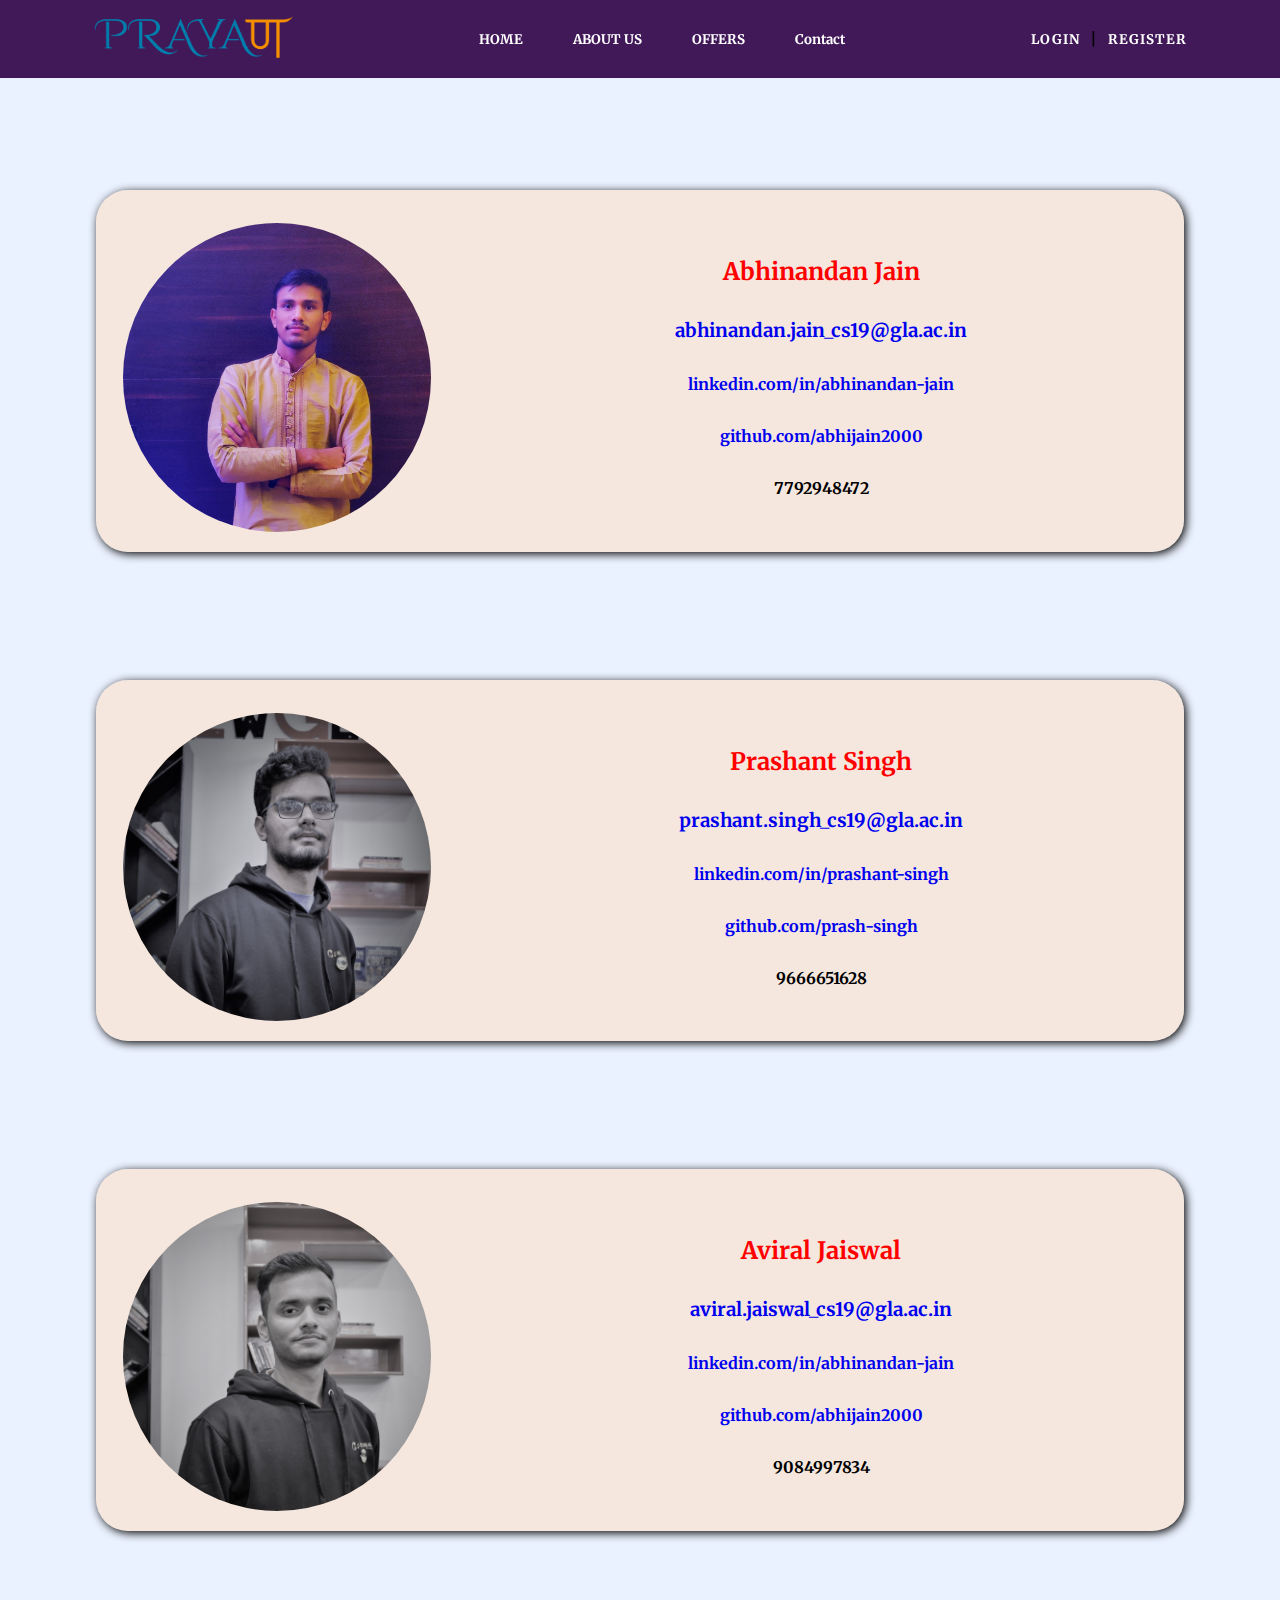
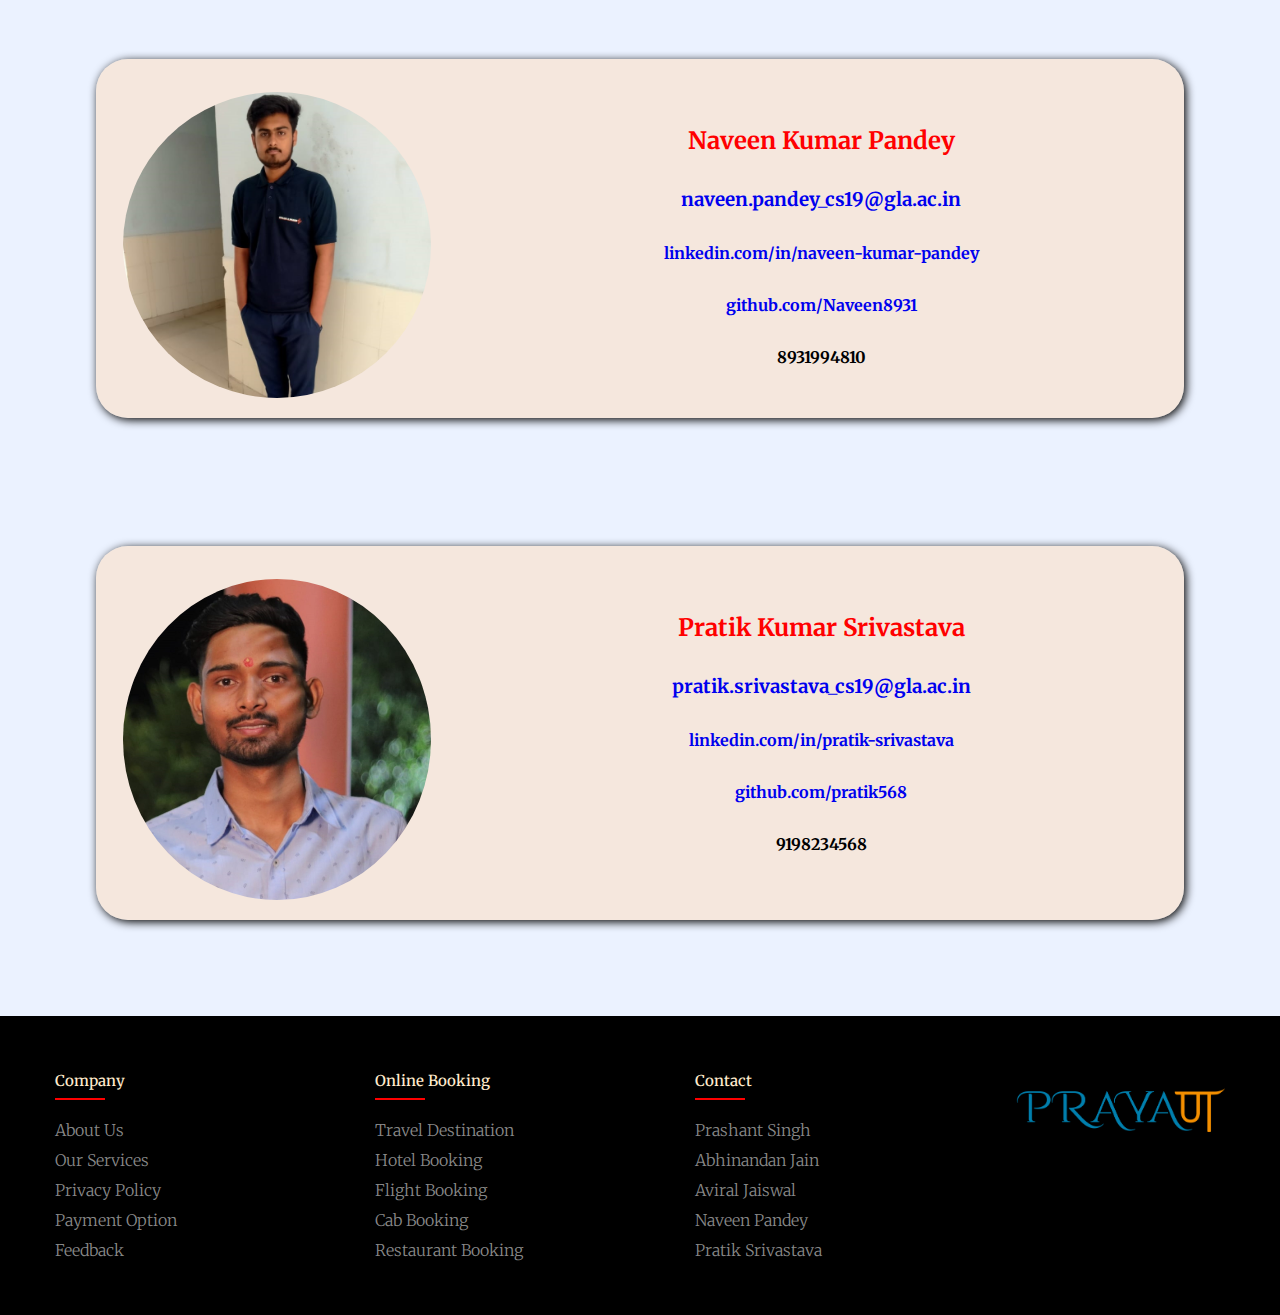
<file: about.html>
<!DOCTYPE html>
<html lang="en">

<head>
    <meta chars-t="UTF-8">
    <meta http-equiv="X-UA-Compatible" content="IE=edge">
    <meta name="viewport" content="width=device-width, initial-scale=1.0">
    <title>Prayan</title>
    <link rel="stylesheet" href="about.css">
    <!-- Google fonts -->
    <link rel="preconnect" href="https://fonts.googleapis.com">
    <link rel="preconnect" href="https://fonts.gstatic.com" crossorigin>
    <link href="https://fonts.googleapis.com/css2?family=Merriweather:ital,wght@0,300;0,400;0,700;0,900;1,300;1,400;1,700;1,900&display=swap" rel="stylesheet">
    <link href="https://fonts.googleapis.com/css2?family=Open+Sans:wght@300;400;500;600;700;800&display=swap" rel="stylesheet">
</head>

<header>
    <nav class="navbar">
        <div class="navbar__top">
            <div class="navbar__brand">
                <a href="./index.php" rel="noopener noreferrer">
                    <img src="./assets/logo.png" alt="logo" class="brand__logo">
                </a>
            </div>
            <div class="navbar__nav__items">
                <div class="nav__items">
                    <h5 id="items__home"> <a href="./index.php">HOME</a></h5>
                    <h5 id="items__about"> <a href="./about.html">ABOUT US</a></h5>
                    <h5 id="items__offers"> <a href="./header/offer.html">OFFERS</a></h5>
                    <h5 id="items__contact"><a href="./header/contact.html">Contact</a></h5>
                </div>
            </div>
            <div class="navbar__account">
                <div class="navbar__register">
                    <h5 id="nav__login"> <a href="./login.html"> LOGIN</a></h5>
                    <h4>|</h4>
                    <h5 id="nav__register"> <a href="./signup.php">REGISTER</a></h5>
                </div>
            </div>
        </div>
    </nav>
</header>

<body>

    <section class="about_us__list__container ">
        <div class="about__us__card__list ">
            <div class="about__us__card ">
                <img src="./assets/abhi.png " alt="resortimage " class="about__us__image" />
            </div>
            <div class="about__us__data">
                <h2 style="color: red; text-align: center; margin-top: 2rem; "> Abhinandan Jain</h2>
                <h3 style=" margin-top: 2rem;  "><a href="mailto:abhinandan.jain_cs19@gla.ac.in " target="_blank ">abhinandan.jain_cs19@gla.ac.in</a></h3>
                <h4 style="margin-top: 2rem;"><a href="https://www.linkedin.com/in/abhinandan-jain-26b2a5198" target="_blank">linkedin.com/in/abhinandan-jain</a></h4>
                <h4 style="margin-top: 2rem;"><a href="https://github.com/abhijain2000" target="_blank">github.com/abhijain2000</a></h4>
                <h4 style="margin-top: 2rem;">7792948472</h4>

            </div>
        </div>
    </section>

    <section class="about_us__list__container ">
        <div class="about__us__card__list ">
            <div class="about__us__card ">
                <img src="./assets/prashant.png " alt="resortimage " class="about__us__image" />
            </div>
            <div class="about__us__data">
                <h2 style="color: red; text-align: center; margin-top: 2rem; "> Prashant Singh</h2>
                <h3 style=" margin-top: 2rem;  "><a href="mailto:prashant.singh_cs19@gla.ac.in " target="_blank ">prashant.singh_cs19@gla.ac.in</a></h3>
                <h4 style="margin-top: 2rem;"><a href="https://www.linkedin.com/in/prashant-singh-2002/" target="_blank">linkedin.com/in/prashant-singh</a></h4>
                <h4 style="margin-top: 2rem;"><a href="https://github.com/prash-singh" target="_blank">github.com/prash-singh</a></h4>
                <h4 style="margin-top: 2rem;">9666651628</h4>

            </div>
        </div>
    </section>

    <section class="about_us__list__container ">
        <div class="about__us__card__list ">
            <div class="about__us__card ">
                <img src="./assets/aviral.png " alt="resortimage " class="about__us__image" />
            </div>
            <div class="about__us__data">
                <h2 style="color: red; text-align: center; margin-top: 2rem; "> Aviral Jaiswal</h2>
                <h3 style=" margin-top: 2rem;  "><a href="mailto:aviral.jaiswal_cs19@gla.ac.in " target="_blank">aviral.jaiswal_cs19@gla.ac.in</a></h3>
                <h4 style="margin-top: 2rem;"><a href="https://www.linkedin.com/in/abhinandan-jain-26b2a5198" target="_blank">linkedin.com/in/abhinandan-jain</a></h4>
                <h4 style="margin-top: 2rem;"><a href="https://github.com/abhijain2000" target="_blank">github.com/abhijain2000</a></h4>
                <h4 style="margin-top: 2rem;">9084997834</h4>

            </div>
        </div>
    </section>

    <section class="about_us__list__container ">
        <div class="about__us__card__list ">
            <div class="about__us__card ">
                <img src="./assets/nav.png " alt="resortimage " class="about__us__image" />
            </div>
            <div class="about__us__data">
                <h2 style="color: red; text-align: center; margin-top: 2rem; "> Naveen Kumar Pandey</h2>
                <h3 style=" margin-top: 2rem;  "><a href="mailto:naveen.pandey_cs19@gla.ac.in " target="_blank ">naveen.pandey_cs19@gla.ac.in</a></h3>
                <h4 style="margin-top: 2rem;"><a href="https://www.linkedin.com/in/naveen-kumar-pandey-50b439225" target="_blank">linkedin.com/in/naveen-kumar-pandey</a></h4>
                <h4 style="margin-top: 2rem;"><a href="https://github.com/Naveen8931" target="_blank">github.com/Naveen8931</a></h4>
                <h4 style="margin-top: 2rem;">8931994810</h4>

            </div>
        </div>
    </section>

    <section class="about_us__list__container ">
        <div class="about__us__card__list ">
            <div class="about__us__card ">
                <img src="./assets/pratik.png " alt="resortimage " class="about__us__image" />
            </div>
            <div class="about__us__data">
                <h2 style="color: red; text-align: center; margin-top: 2rem; "> Pratik Kumar Srivastava</h2>
                <h3 style=" margin-top: 2rem;  "><a href="mailto:pratik.srivastava_cs19@gla.ac.in " target="_blank ">pratik.srivastava_cs19@gla.ac.in</a></h3>
                <h4 style="margin-top: 2rem;"><a href="https://www.linkedin.com/in/pratik-srivastava-359125218" target="_blank">linkedin.com/in/pratik-srivastava</a></h4>
                <h4 style="margin-top: 2rem;"><a href="https://github.com/pratik568" target="_blank">github.com/pratik568</a></h4>
                <h4 style="margin-top: 2rem;">9198234568</h4>

            </div>
        </div>
    </section>


</body>

<footer class="footer ">
    <div class="container ">
        <div class="row ">
            <div class="footer-col ">
                <h4>company</h4>
                <ul>
                    <li>
                        <a href="./about.html">about us</a>
                    </li>
                    <li>
                        <a href="# ">our services</a>
                    </li>
                    <li>
                        <a href="# ">privacy policy</a>
                    </li>
                    <li>
                        <a href="# ">Payment option</a>
                    </li>
                    <li>
                        <a href="./feedback.php">Feedback</a>
                    </li>
                </ul>
            </div>

            <div class="footer-col ">
                <h4>Online Booking</h4>
                <ul>
                    <li>
                        <a href="# ">Travel Destination</a>
                    </li>
                    <li>
                        <a href="# ">Hotel booking</a>
                    </li>
                    <li>
                        <a href="# ">Flight booking</a>
                    </li>
                    <li>
                        <a href="# ">Cab booking</a>
                    </li>
                    <li>
                        <a href="# ">Restaurant Booking</a>
                    </li>
                </ul>
            </div>
            <div class="footer-col ">
                <h4> Contact</h4>
                <ul>
                    <li>
                        <a href="mailto:prashant.singh_cs19@gla.ac.in " target="_blank "> Prashant Singh</a>
                    </li>
                    <li>
                        <a href="mailto:abhinandan.jain_cs19@gla.ac.in " target="_blank "> Abhinandan Jain</a>
                    </li>
                    <li>
                        <a href="mailto:aviral.jaiswal_cs19@gla.ac.in " target="_blank "> Aviral Jaiswal</a>
                    </li>
                    <li>
                        <a href="mailto:naveen.pandey_cs19@gla.ac.in " target="_blank "> Naveen Pandey</a>
                    </li>
                    <li>
                        <a href="mailto:pratik.srivastava_cs19@gla.ac.in " target="_blank "> Pratik Srivastava</a>
                    </li>
                </ul>
            </div>
            <div class="footer-col " id="footer_logo ">
                <img src="./assets/logo.png " alt="logo " class="brand__logo ">
            </div>
        </div>
    </div>

</footer>

</html>
</file>
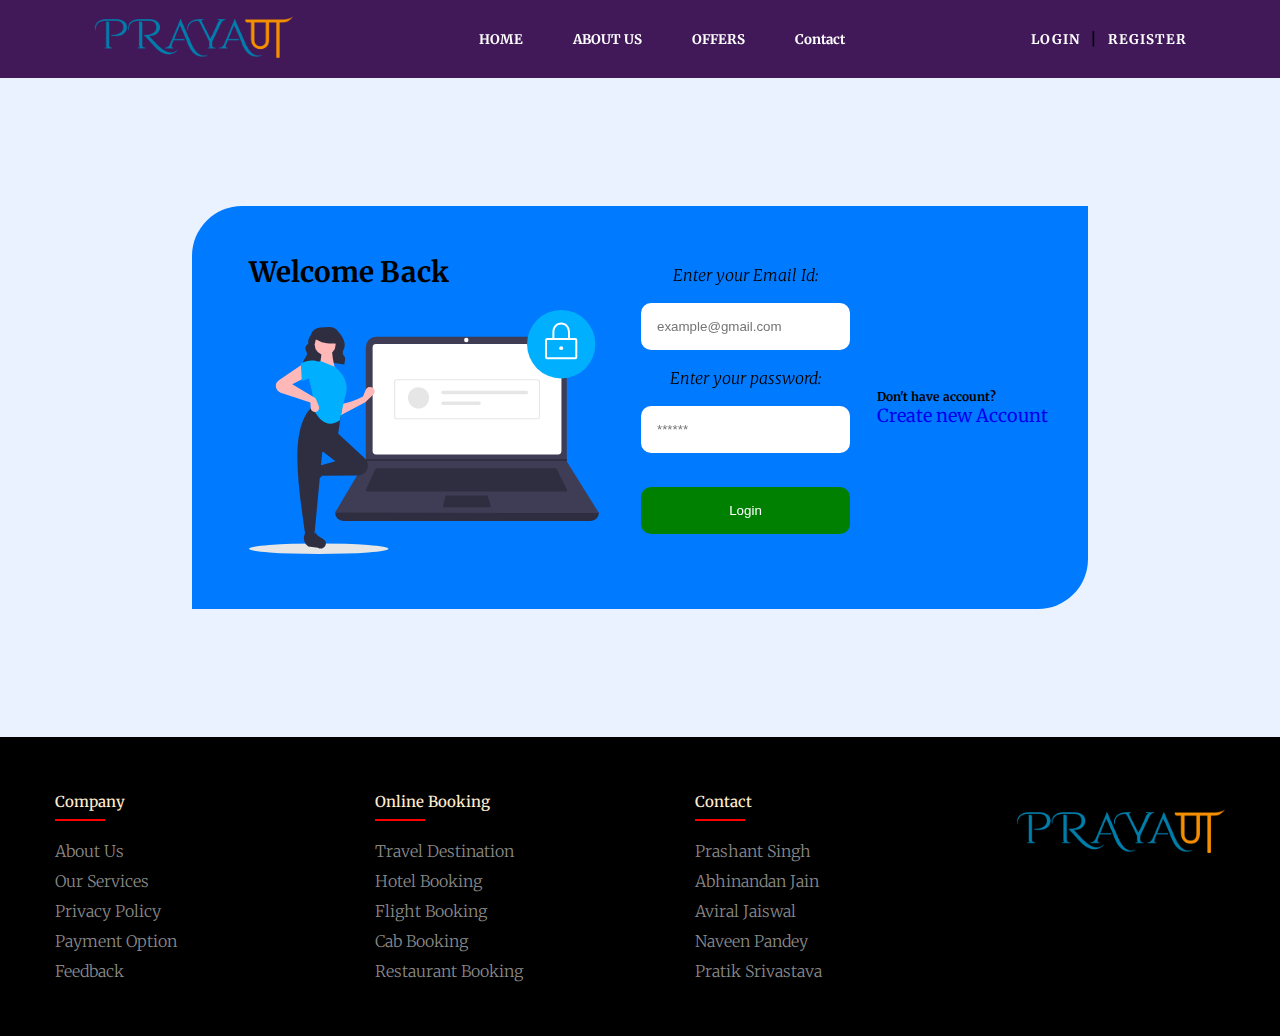
<file: login.html>
<!DOCTYPE html>
<html lang="en">

<head>
    <meta charset="UTF-8">
    <meta http-equiv="X-UA-Compatible" content="IE=edge">
    <meta name="viewport" content="width=device-width, initial-scale=1.0">
    <title>Prayan</title>
    <link rel="stylesheet" href="./login.css">
    <link rel="preconnect" href="https://fonts.googleapis.com">
    <link rel="preconnect" href="https://fonts.gstatic.com" crossorigin>
    <link href="https://fonts.googleapis.com/css2?family=Merriweather:ital,wght@0,300;0,400;0,700;0,900;1,300;1,400;1,700;1,900&display=swap" rel="stylesheet">
    <link href="https://fonts.googleapis.com/css2?family=Open+Sans:wght@300;400;500;600;700;800&display=swap" rel="stylesheet">
</head>

<header>
    <nav class="navbar">
        <div class="navbar__top">
            <div class="navbar__brand">
                <a href="./index.php" rel="noopener noreferrer">
                    <img src="./assets/logo.png" alt="logo" class="brand__logo">
                </a>
            </div>
            <div class="navbar__nav__items">
                <div class="nav__items">
                    <h5 id="items__home"> <a href="./index.php">HOME</a></h5>
                    <h5 id="items__about"> <a href="./about.html">ABOUT US</a></h5>
                    <h5 id="items__offers"> <a href="./header/offer.html">OFFERS</a></h5>
                    <h5 id="items__contact"><a href="./header/contact.html">Contact</a></h5>
                </div>
            </div>
            <div class="navbar__account">
                <div class="navbar__register">
                    <h5 id="nav__login"> <a href="./login.html"> LOGIN</a></h5>
                    <h4>|</h4>
                    <h5 id="nav__register"> <a href="./signup.php">REGISTER</a></h5>
                </div>
            </div>
        </div>
    </nav>
</header>

<body>
    <div class="login">
        <section class="login_body">
            <div class="login_header">
                <h3>Welcome Back</h3>
                <img src="./assets/login.svg" alt="login_logo">
            </div>
            <div class="login_container">
                <form action="./login.php" method="POST">
                    <table>
                        <tr>
                            <th><label for="name">Enter your Email Id:</label></th>
                        </tr>
                        <tr>
                            <td><input type="email" placeholder="example@gmail.com" id="name" name="email" required></td>
                        </tr>
                        <tr>
                            <th><label for="password">Enter your password:</label></th>
                        </tr>
                        <tr>
                            <td><input type="password" placeholder="******" id="password" name="password" required></td>
                        </tr>
                        <tr>
                            <td class="btn_login"><input type="submit" value="Login"></td>
                        </tr>
                    </table>
                </form>
            </div>
            <div class="newAccount">
                <h6>Don't have account?</h6>
                <a href="./signup.php">Create new Account</a>
            </div>
        </section>
    </div>

</body>
<footer class="footer ">
    <div class="container ">
        <div class="row ">
            <div class="footer-col ">
                <h4>company</h4>
                <ul>
                    <li>
                        <a h ">about us</a>
                    </li>
                    <li>
                        <a href="# ">our services</a>
                    </li>
                    <li>
                        <a href="# ">privacy policy</a>
                    </li>
                    <li>
                        <a href="# ">Payment option</a>
                    </li>
                    <li>
                        <a href="# ">Feedback</a>
                    </li>
                </ul>
            </div>

            <div class="footer-col ">
                <h4>Online Booking</h4>
                <ul>
                    <li>
                        <a href="# ">Travel Destination</a>
                    </li>
                    <li>
                        <a href="# ">Hotel booking</a>
                    </li>
                    <li>
                        <a href="# ">Flight booking</a>
                    </li>
                    <li>
                        <a href="# ">Cab booking</a>
                    </li>
                    <li>
                        <a href="# ">Restaurant Booking</a>
                    </li>
                </ul>
            </div>
            <div class="footer-col ">
                <h4> Contact</h4>
                <ul>
                    <li>
                        <a href="mailto:prashant.singh_cs19@gla.ac.in " target="_blank "> Prashant Singh</a>
                    </li>
                    <li>
                        <a href="mailto:abhinandan.jain_cs19@gla.ac.in " target="_blank "> Abhinandan Jain</a>
                    </li>
                    <li>
                        <a href="mailto:aviral.jaiswal_cs19@gla.ac.in " target="_blank "> Aviral Jaiswal</a>
                    </li>
                    <li>
                        <a href="mailto:naveen.pandey_cs19@gla.ac.in " target="_blank "> Naveen Pandey</a>
                    </li>
                    <li>
                        <a href="mailto:pratik.srivastava_cs19@gla.ac.in " target="_blank "> Pratik Srivastava</a>
                    </li>
                </ul>
            </div>
            <div class="footer-col " id="footer_logo ">
                <img src="./assets/logo.png " alt="logo " class="brand__logo ">
            </div>
        </div>
    </div>

</footer>

</html>
</file>
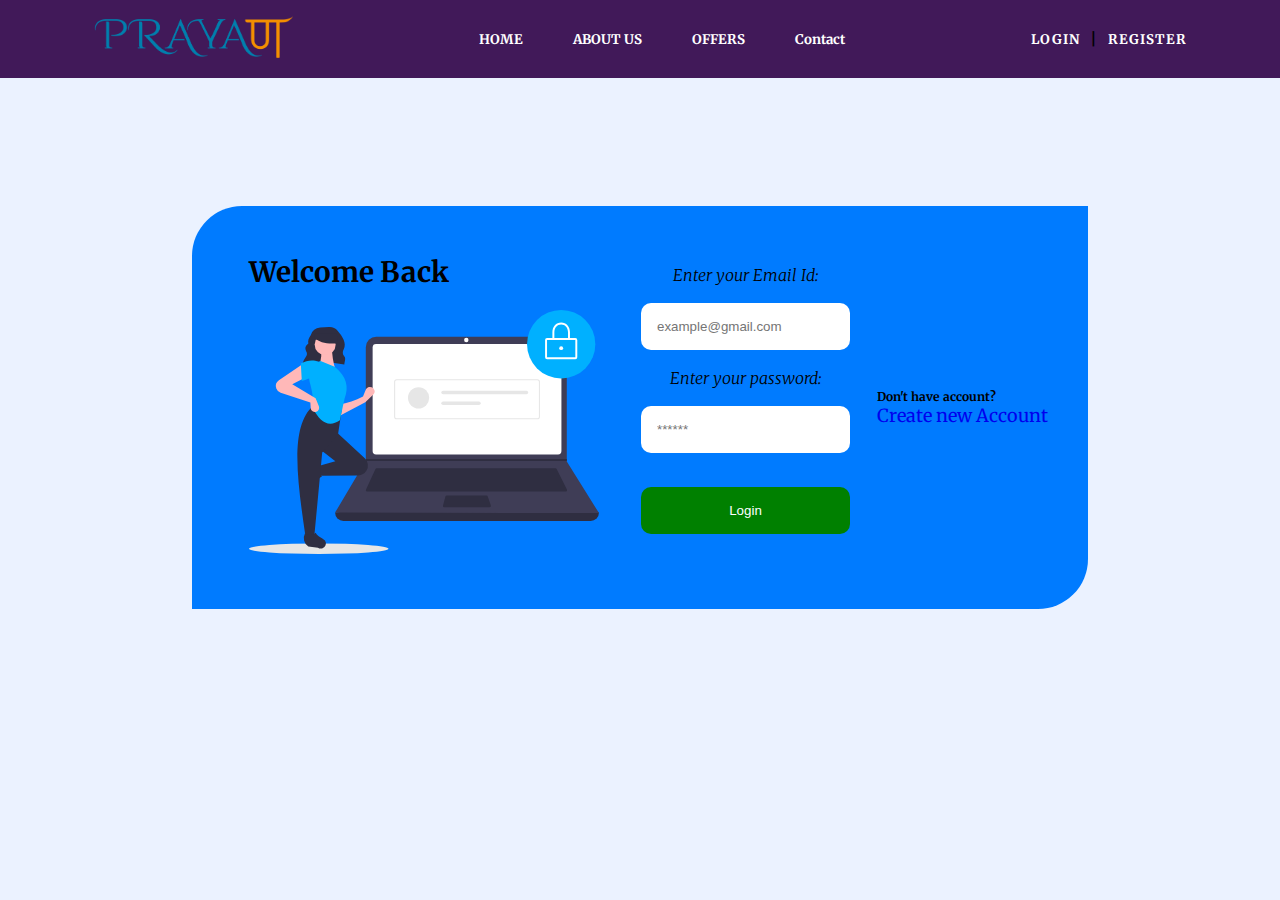
<file: userAccount/login.html>
<!DOCTYPE html>
<html lang="en">
<head>
    <meta charset="UTF-8">
    <meta http-equiv="X-UA-Compatible" content="IE=edge">
    <meta name="viewport" content="width=device-width, initial-scale=1.0">
    <title>Prayan</title>
    <link rel="stylesheet" href="./login.css">
    <link rel="preconnect" href="https://fonts.googleapis.com">
    <link rel="preconnect" href="https://fonts.gstatic.com" crossorigin>
    <link href="https://fonts.googleapis.com/css2?family=Merriweather:ital,wght@0,300;0,400;0,700;0,900;1,300;1,400;1,700;1,900&display=swap" rel="stylesheet">
    <link href="https://fonts.googleapis.com/css2?family=Open+Sans:wght@300;400;500;600;700;800&display=swap" rel="stylesheet">  
</head>

<header>
    <nav class="navbar">
        <div class="navbar__top">
            <div class="navbar__brand">
                <a href="../index.html" rel="noopener noreferrer">
                    <img src="../assets/logo.png" alt="logo" class="brand__logo">
                </a>
            </div>
            <div class="navbar__nav__items">
                <div class="nav__items">
                    <h5 id="items__home"> <a href="../index.html">HOME</a></h5>
                    <h5 id="items__about"> <a href="../header/about.html">ABOUT US</a></h5>
                    <h5 id="items__offers"> <a href="../header/offer.html">OFFERS</a></h5>
                    <h5 id="items__contact"><a href="../header/contact.html">Contact</a></h5>
                </div>
            </div>
            <div class="navbar__account">
                <div class="navbar__register">
                    <h5 id="nav__login"> <a href="./login.html"> LOGIN</a></h5>
                    <h4>|</h4>
                    <h5 id="nav__register"> <a href="./signup.html">REGISTER</a></h5>
                </div>
            </div>
        </div>
    </nav>
</header>

<body>
    <div class="login">
        <section class="login_body">
            <div class="login_header">
                <h3>Welcome Back</h3>
                <img src="../assets/login.svg" alt="login_logo">
            </div>
            <div class="login_container">
                <form action="./Database/login.php" method="POST">
                    <table>
                        <tr>
                            <th><label for="name">Enter your Email Id:</label></th>
                        </tr>
                        <tr>
                            <td><input type="email" placeholder="example@gmail.com" id="name" name="email" required></td>
                        </tr>
                        <tr>
                            <th><label for="password">Enter your password:</label></th>
                        </tr>
                        <tr>
                            <td><input type="password" placeholder="******" id="password" name="password" required></td>
                        </tr>
                        <tr>
                            <td class="btn_login"><input type="submit" value="Login"></td>
                        </tr>
                    </table>
                </form>
            </div>
            <div class="newAccount">
                <h6>Don't have account?</h6>
                <a href="./signup.html">Create new Account</a>
            </div>
        </section>
    </div>
</body>

</html>
</file>
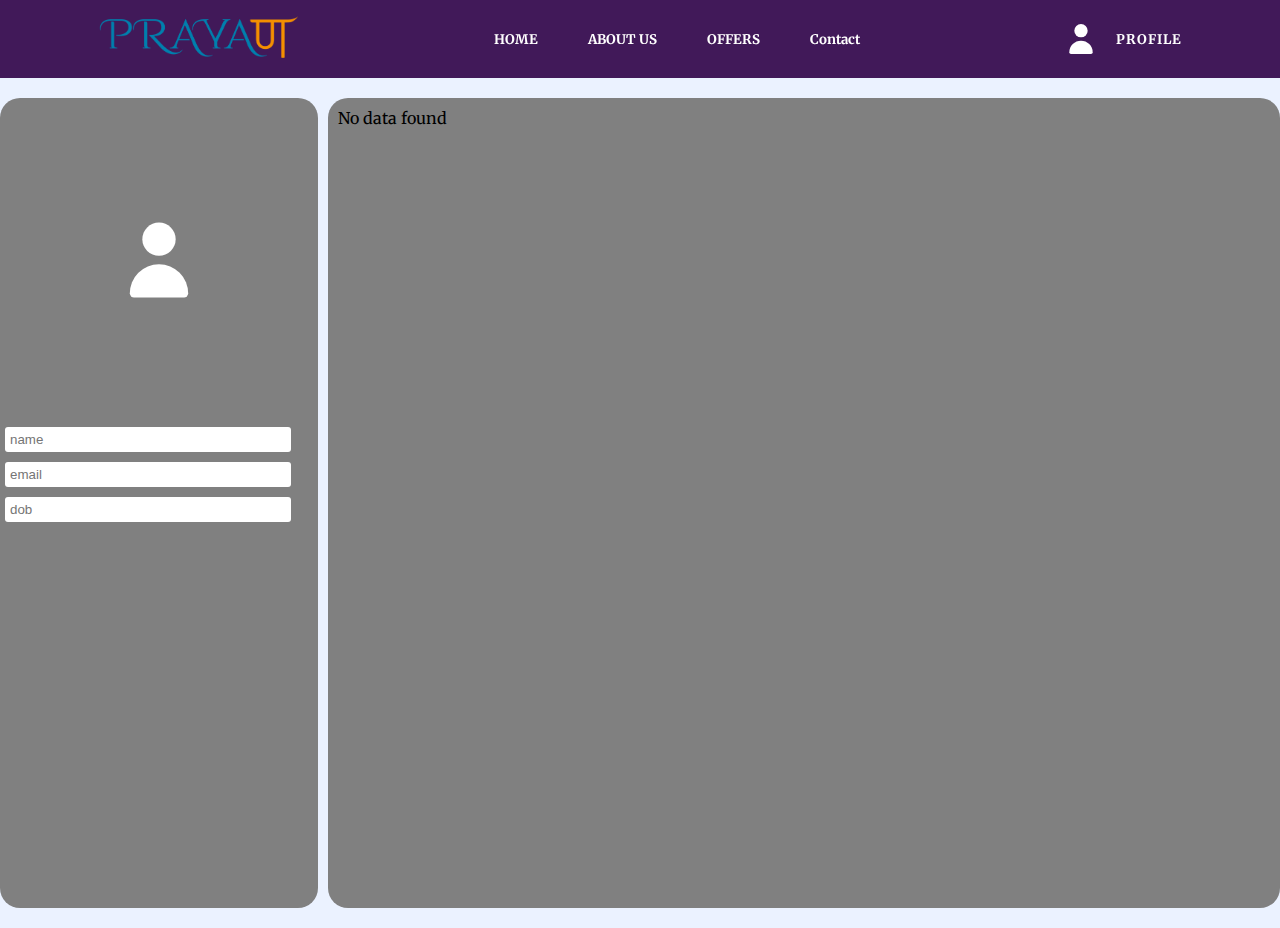
<file: userAccount/profile.html>
<!DOCTYPE html>
<html lang="en">
<head>
    <meta charset="UTF-8">
    <meta http-equiv="X-UA-Compatible" content="IE=edge">
    <meta name="viewport" content="width=device-width, initial-scale=1.0">
    <title>Prayan</title>
    <link rel="stylesheet" href="./profile.css">
    <link rel="preconnect" href="https://fonts.googleapis.com">
    <link rel="preconnect" href="https://fonts.gstatic.com" crossorigin>
    <link href="https://fonts.googleapis.com/css2?family=Merriweather:ital,wght@0,300;0,400;0,700;0,900;1,300;1,400;1,700;1,900&display=swap" rel="stylesheet">
    <link href="https://fonts.googleapis.com/css2?family=Open+Sans:wght@300;400;500;600;700;800&display=swap" rel="stylesheet">  
</head>

<header>
    <nav class="navbar">
        <div class="navbar__top">
            <div class="navbar__brand">
                <a href="/index.html" rel="noopener noreferrer">
                    <img src="/assets/logo.png" alt="logo" class="brand__logo">
                </a>
            </div>
            <div class="navbar__nav__items">
                <div class="nav__items">
                    <h5 id="items__home"> <a href="index.html">HOME</a></h5>
                    <h5 id="items__about"> <a href="/header/about.html">ABOUT US</a></h5>
                    <h5 id="items__offers"> <a href="/header/offer.html">OFFERS</a></h5>
                    <h5 id="items__contact"><a href="/header/contact.html">Contact</a></h5>
                </div>
            </div>
            <div class="navbar__account">
                <div class="navbar__register">
                    <img src="/assets/userProfile.svg" alt="userProfile">
                    <h5 id="nav__profile"> <a href="/userAccount/profile.html"> PROFILE</a></h5>
                </div>
            </div>
        </div>
    </nav>
</header>

<body>
    <div class="profile__main">
        <div class="profile__left">
            <img src="/assets/userProfile.svg" alt="profile">
            <div class="user__details">
                <input type="text" id="name" readonly placeholder="name">
                <input type="text" id="email" readonly placeholder="email">
                <input type="text" id="dob" readonly placeholder="dob">
            </div>
        </div>
        <div class="profile__right">
            <p>
                No data found
            </p>  
        </div>
    </div>
</body>

</html>
</file>
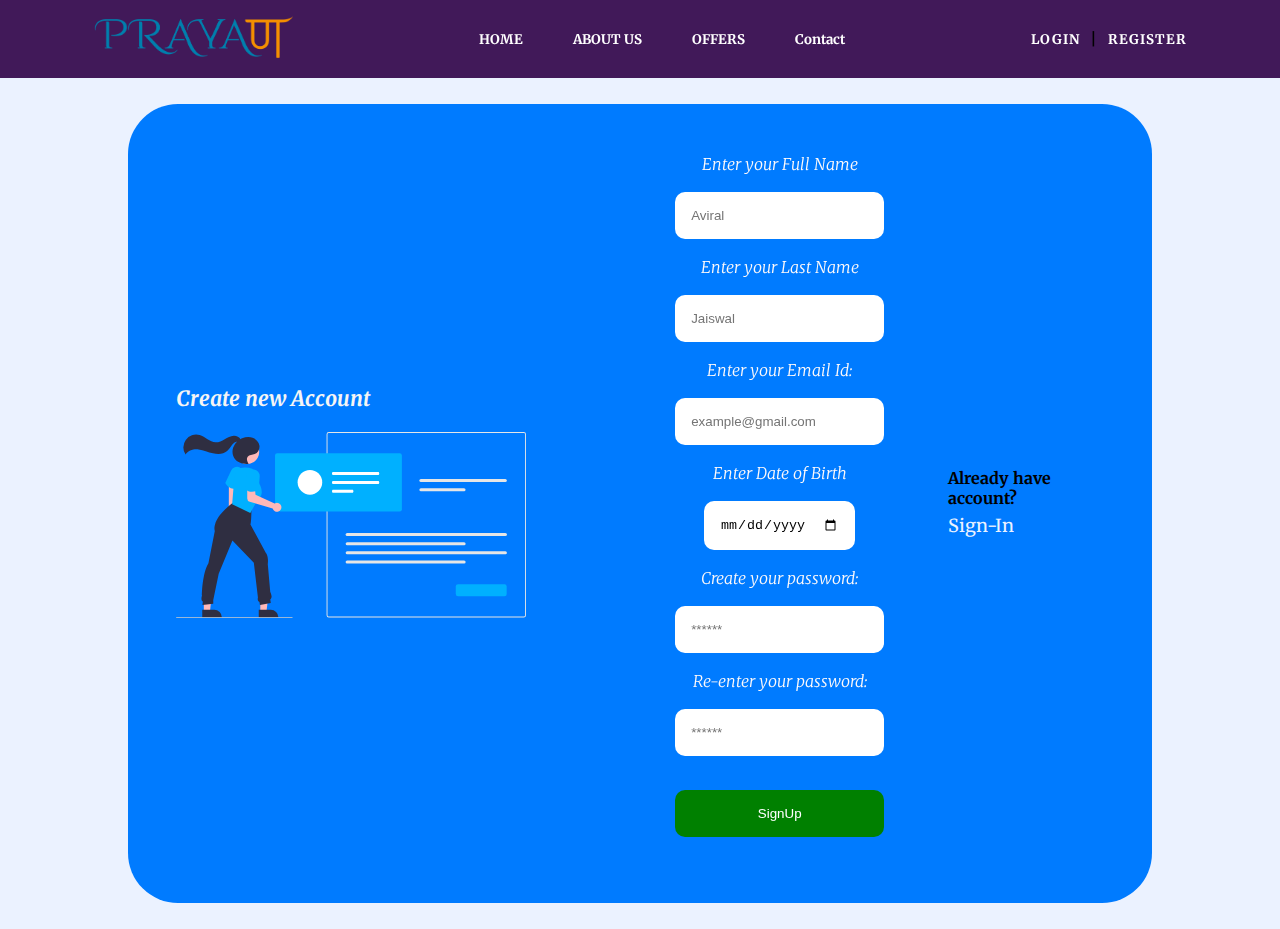
<file: userAccount/signup.html>
<!DOCTYPE html>
<html lang="en">
<head>
    <meta charset="UTF-8">
    <meta http-equiv="X-UA-Compatible" content="IE=edge">
    <meta name="viewport" content="width=device-width, initial-scale=1.0">
    <title>Prayan</title>
    <link rel="stylesheet" href="./signup.css">
    <link rel="preconnect" href="https://fonts.googleapis.com">
    <link rel="preconnect" href="https://fonts.gstatic.com" crossorigin>
    <link href="https://fonts.googleapis.com/css2?family=Merriweather:ital,wght@0,300;0,400;0,700;0,900;1,300;1,400;1,700;1,900&display=swap" rel="stylesheet">
    <link href="https://fonts.googleapis.com/css2?family=Open+Sans:wght@300;400;500;600;700;800&display=swap" rel="stylesheet">  
</head>

<header>
    <nav class="navbar">
        <div class="navbar__top">
            <div class="navbar__brand">
                <a href="../index.html" rel="noopener noreferrer">
                    <img src="../assets/logo.png" alt="logo" class="brand__logo">
                </a>
            </div>
            <div class="navbar__nav__items">
                <div class="nav__items">
                    <h5 id="items__home"> <a href="../index.html">HOME</a></h5>
                    <h5 id="items__about"> <a href="../header/about.html">ABOUT US</a></h5>
                    <h5 id="items__offers"> <a href="../header/offer.html">OFFERS</a></h5>
                    <h5 id="items__contact"><a href="../header/contact.html">Contact</a></h5>
                </div>
            </div>
            <div class="navbar__account">
                <div class="navbar__register">
                    <h5 id="nav__login"> <a href="./login.html"> LOGIN</a></h5>
                    <h4>|</h4>
                    <h5 id="nav__register"> <a href="./signup.html">REGISTER</a></h5>
                </div>
            </div>
        </div>
    </nav>
</header>

<body>
    <div class="login">
        <section class="login_body">
            <div class="login_header">
                <h3>Create new Account</h3>
                <img src="../assets/signup.svg" alt="signup_logo">
            </div>
            <div class="login_container">
                <form name="uform" action="./Database/signup.php" onsubmit = "return validation()" method="POST">
                    <table>

                        <tbody>
                            <!-- First name -->
                            <tr>
                                <td><label for="fname">Enter your Full Name</label></td>
                            </tr>
                            <tr>
                                <td><input type="text" id="fname" name="fname" placeholder="Aviral " required></td>
                            </tr>
                        </tbody>

                        <tbody>
                            <!-- Last Name -->
                            <tr>
                                <td><label for="lname">Enter your Last Name</label></td>
                            </tr>
                            <tr>
                                <td><input type="text" id="lname" name="lname" placeholder="Jaiswal" required></td>
                            </tr>
                        </tbody>
                        
                        <tbody>
                            <!--Email -->
                            <tr>
                                <td><label for="mail">Enter your Email Id:</label></td>
                            </tr>
                            <tr>
                                <td><input type="email" placeholder="example@gmail.com" id="mail" name="email" required></td>
                            </tr>
                        </tbody>

                        <tbody>
                            <!-- DOB -->  
                            <tr>
                                <td><label for="dob">Enter Date of Birth</label></td>
                            </tr>
                            <tr>
                                <td><input type="date" id="dob" name="dob" required></td>
                            </tr>
                        </tbody>

                        <tbody>
                            <!-- password -->
                            <tr>
                                <td><label for="password">Create your password:</label></td>
                            </tr>
                            <tr>
                                <td><input type="password" placeholder="******" id="password" name="pass1" required></td>
                            </tr>
                        </tbody>

                        <tbody>
                            <!-- re-password -->
                            <tr>
                                <td><label for="rpassword">Re-enter your password:</label></td>
                            </tr>
                            <tr>
                                <td><input type="password" placeholder="******" id="rpassword" name="pass2" required></td>
                            </tr>   
                        </tbody>

                        <tbody>
                            <!-- submit -->
                            <tr>
                                <td class="btn_login"><input type="submit" value="SignUp"></td>
                            </tr>
                        </tbody>
                    </table>
                </form>
            </div>
            <div class="newAccount">
                <h6>Already have account?</h6>
                <a href="./login.html">Sign-In</a>
            </div>
        </section>
    </div>
    <script>  
            function validation()  
            {  
                var pass1=document.uform.password.value;  
                var pass2=document.uform.rpassword.value;  
                if(pass1 != pass2) {  
                    alert("Password Not Matched Re-check your password");  
                    return false;  
                }                               
            }  
    </script>  

</body>

</html>
</file>
<file: about.css>
@font-face {
    font-family: 'Beyond';
    src: url('./assets/fonts/beyond_the_mountains.otf');
}

* {
    margin: 0;
    padding: 0;
    box-sizing: border-box;
    text-decoration: none;
}

body {
    font-family: "Merriweather", "serif";
    background-color: #ebf2ff;
}

.navbar {
    display: flex;
    flex-direction: column;
    row-gap: 50px;
    position: relative;
    z-index: 20;
    text-align: center;
}

.navbar__top {
    position: sticky;
    top: 0;
    display: flex;
    justify-content: space-around;
    align-items: center;
    background-color: #350a4eef;
}

.navbar__brand {
    width: 100px;
}

.navbar__nav__items {
    display: flex;
}

.navbar__register a,
.nav__items a {
    color: white;
}

.brand__logo {
    width: 100%;
    cursor: pointer;
}

.header__mid__content h2 {
    font-family: 'Beyond';
    font-size: 30px;
}

.header__mid__content h1 {
    font-family: "Open Sans";
    font-weight: 900;
    font-size: 40px;
}

.about__us__image {
    border-radius: 50%;
    width: 150px;
    margin-bottom: 1rem;
}

.about_us__list__container {
    margin: 2rem;
    padding: 1rem;
}

.about__us__card__list {
    width: 100%;
    box-shadow: 2px 2px 10px black;
}

.about__us__card {
    margin-top: 1px;
}

.about__us__data {
    margin-top: 2px;
}

@media(min-width:1024px) {
    .navbar {
        display: flex;
        flex-direction: column;
        justify-content: center;
        text-align: center;
        row-gap: 150px;
        position: relative;
        z-index: 20;
    }
    .navbar__brand {
        width: 200px;
    }
    .nav__items {
        align-items: center;
        display: flex;
        gap: 50px;
    }
    .button__explore {
        width: 300px;
        height: 80px;
        font-size: 40px;
        border: none;
        border-radius: 100px;
        background: linear-gradient(45deg, #fd7e14, #007bff);
    }
    .button__explore:hover {
        cursor: pointer;
        background: none;
    }
    #items__home a,
    #items__about a,
    #items__offers a,
    #items__contact a,
    #nav__login a,
    #nav__register a {
        padding: 5px 0;
        cursor: pointer;
    }
    #items__home:hover a {
        border-bottom: 2px solid cyan;
        color: orange;
    }
    #items__about:hover a {
        border-bottom: 2px solid cyan;
        color: orange;
    }
    #items__offers:hover a {
        border-bottom: 2px solid cyan;
        color: orange;
    }
    #items__contact:hover a {
        border-bottom: 2px solid cyan;
        color: orange;
    }
    #nav__login:hover a {
        border-bottom: 2px solid greenyellow;
        color: orangered;
    }
    #nav__register:hover a {
        border-bottom: 2px solid greenyellow;
        color: orangered;
    }
    .navbar__register {
        display: flex;
        align-items: center;
        gap: 10px;
        letter-spacing: 1px;
    }
    .header__mid {
        text-align: center;
        align-items: center;
    }
    .header__mid__content h2 {
        font-family: 'Beyond';
        font-size: 80px;
    }
    .header__mid__content h1 {
        font-family: "Open Sans";
        font-weight: 900;
        font-size: 92px;
    }
    .about__us__image {
        border-radius: 50%;
        width: 85%;
        /* height: 85%; */
        margin-bottom: 1rem;
    }
    .about__us__card__list {
        display: flex;
        flex-direction: row;
        justify-content: space-between;
        padding-top: 2rem;
        margin-top: 1rem;
        background-color: #fedcba7e;
        border-radius: 2rem;
    }
    .about_us__list__container {
        position: relative;
        margin: 5rem;
        text-align: center;
    }
    .about__us__card {
        flex: 1;
        align-items: center;
    }
    .about__us__data {
        flex: 2;
    }
    .footer {
        background-color: rgb(0, 0, 0);
    }
    ul {
        list-style: none;
    }
    .row {
        display: flex;
        flex-wrap: wrap;
    }
    .footer-col {
        width: 25%;
        padding: 55px;
    }
    .footer-col h4 {
        color: blanchedalmond;
        font-size: 15px;
        text-transform: capitalize;
        margin-bottom: 30px;
        font-weight: 500;
        position: relative;
    }
    .footer-col h4::before {
        content: '';
        position: absolute;
        left: 0;
        bottom: -10px;
        background-color: red;
        height: 2px;
        box-sizing: border-box;
        width: 50px;
    }
    .footer-col ul li:not(:last-child) {
        margin-bottom: 10px;
    }
    .footer-col ul li a {
        font-size: 16px;
        text-transform: capitalize;
        color: #ffff;
        font-weight: 300;
        color: #bbbb;
        display: block;
        transition: all 0.3s ease;
    }
    .footer-col ul li a:hover {
        color: #ffff;
        padding-left: 6px;
    }
    #footer_logo {
        align-self: center;
    }
}
</file>
<file: login.css>
@font-face {
    font-family: 'Beyond';
    src: url('/assets/fonts/beyond_the_mountains.otf');
}

* {
    margin: 0;
    padding: 0;
    box-sizing: border-box;
    text-decoration: none;
}

body {
    font-family: "Merriweather", "serif";
    background-color: #ebf2ff;
}

.navbar {
    display: flex;
    flex-direction: column;
    row-gap: 50px;
    position: relative;
    z-index: 20;
    text-align: center;
}

.navbar__top {
    position: sticky;
    top: 0;
    display: flex;
    justify-content: space-around;
    align-items: center;
    background-color: #350a4eef;
}

.navbar__brand {
    width: 100px;
}

.navbar__nav__items {
    display: flex;
}

.navbar__register a, .nav__items a{
    color: white;
}

.brand__logo {
    width: 100%;
    cursor: pointer;
}

.row {
    display: flex;
    flex-wrap: wrap;
}
.login_body{
    display: flex;
    justify-content: center;
    align-items: center;
    flex-direction: column;
    margin: 10%;
    padding: 2rem;
    border-radius: 50px 0px 50px 0px;
    background-color: #007bff;
}
.login_container{
    padding: 1rem;
    height: 50%;
    width: fit-content;
    text-align: center;
    justify-content: space-evenly;
    z-index: 50;
}

.login_container input{
    padding: 1rem;
    border: #007bff;
    border-radius: 10px;
    margin: 1rem 0rem;

}

.login_container label{
    color: whitesmoke;
    font-weight: 100;
    font-style: italic;
}

.login_header{
    margin: 1rem;
    align-items: center;
    justify-content: center;
}

.btn_login input{
    background-color: green;
    color: white;
    border: none;
    width: 100%;
}

.newAccount a {
    font-size: small;
}

.login_header img{
    width: 150px;
    margin-top: 20px;
}

@media(min-width:1024px) {
    .navbar {
        display: flex;
        flex-direction: column;
        justify-content: center;
        text-align: center;
        row-gap: 150px;
        position: relative;
        z-index: 20;
    }
    .navbar__brand {
        width: 200px;
    }
    .nav__items {
        align-items: center;
        display: flex;
        gap: 50px;
    }

    #items__home a,
    #items__about a,
    #items__offers a,
    #items__contact a,
    #nav__login a,
    #nav__register a{
        padding: 5px 0;
        cursor: pointer;
    }
    #items__home:hover a{
        border-bottom: 2px solid cyan;
        color: orange;
    }
    #items__about:hover a{
        border-bottom: 2px solid cyan;
        color: orange;
    }
    #items__offers:hover a{
        border-bottom: 2px solid cyan;
        color: orange;
    }
    #items__contact:hover a{
        border-bottom: 2px solid cyan;
        color: orange;
    }
    #nav__login:hover a{
        border-bottom: 2px solid greenyellow;
        color: orangered;
    }
    #nav__register:hover a{
        border-bottom: 2px solid greenyellow;
        color: orangered;
    }
    .navbar__register {
        display: flex;
        align-items: center;
        gap: 10px;
        letter-spacing: 1px;
    }

    .login_body{
        flex-direction: row;
        justify-content: space-evenly;
        align-items: center;
        margin:10% 15%;
    }

    .login_header{
        font-size: x-large;
    }

    .newAccount, .newAccount a{
        font-size: large;
    }

    .login_container label{
        color: black;
    }

    .login_header img{
        width: 350px;
        margin-top: 20px;
    }
    .footer {
        background-color: rgb(0, 0, 0);
    }
    ul {
        list-style: none;
    }
    .row {
        display: flex;
        flex-wrap: wrap;
    }
    .footer-col {
        width: 25%;
        padding: 55px;
    }
    .footer-col h4 {
        color: blanchedalmond;
        font-size: 15px;
        text-transform: capitalize;
        margin-bottom: 30px;
        font-weight: 500;
        position: relative;
    }
    .footer-col h4::before {
        content: '';
        position: absolute;
        left: 0;
        bottom: -10px;
        background-color: red;
        height: 2px;
        box-sizing: border-box;
        width: 50px;
    }
    .footer-col ul li:not(:last-child) {
        margin-bottom: 10px;
    }
    .footer-col ul li a {
        font-size: 16px;
        text-transform: capitalize;
        color: #ffff;
        font-weight: 300;
        color: #bbbb;
        display: block;
        transition: all 0.3s ease;
    }
    .footer-col ul li a:hover {
        color: #ffff;
        padding-left: 6px;
    }
    #footer_logo {
        align-self: center;
    }
}
</file>
<file: userAccount/login.css>
@font-face {
    font-family: 'Beyond';
    src: url('/assets/fonts/beyond_the_mountains.otf');
}

* {
    margin: 0;
    padding: 0;
    box-sizing: border-box;
    text-decoration: none;
}

body {
    font-family: "Merriweather", "serif";
    background-color: #ebf2ff;
}

.navbar {
    display: flex;
    flex-direction: column;
    row-gap: 50px;
    position: relative;
    z-index: 20;
    text-align: center;
}

.navbar__top {
    position: sticky;
    top: 0;
    display: flex;
    justify-content: space-around;
    align-items: center;
    background-color: #350a4eef;
}

.navbar__brand {
    width: 100px;
}

.navbar__nav__items {
    display: flex;
}

.navbar__register a, .nav__items a{
    color: white;
}

.brand__logo {
    width: 100%;
    cursor: pointer;
}


.login_body{
    display: flex;
    justify-content: center;
    align-items: center;
    flex-direction: column;
    margin: 10%;
    padding: 2rem;
    border-radius: 50px 0px 50px 0px;
    background-color: #007bff;
}
.login_container{
    padding: 1rem;
    height: 50%;
    width: fit-content;
    text-align: center;
    justify-content: space-evenly;
    z-index: 50;
}

.login_container input{
    padding: 1rem;
    border: #007bff;
    border-radius: 10px;
    margin: 1rem 0rem;

}

.login_container label{
    color: whitesmoke;
    font-weight: 100;
    font-style: italic;
}

.login_header{
    margin: 1rem;
    align-items: center;
    justify-content: center;
}

.btn_login input{
    background-color: green;
    color: white;
    border: none;
    width: 100%;
}

.newAccount a {
    font-size: small;
}

.login_header img{
    width: 150px;
    margin-top: 20px;
}

@media(min-width:1024px) {
    .navbar {
        display: flex;
        flex-direction: column;
        justify-content: center;
        text-align: center;
        row-gap: 150px;
        position: relative;
        z-index: 20;
    }
    .navbar__brand {
        width: 200px;
    }
    .nav__items {
        align-items: center;
        display: flex;
        gap: 50px;
    }

    #items__home a,
    #items__about a,
    #items__offers a,
    #items__contact a,
    #nav__login a,
    #nav__register a{
        padding: 5px 0;
        cursor: pointer;
    }
    #items__home:hover a{
        border-bottom: 2px solid cyan;
        color: orange;
    }
    #items__about:hover a{
        border-bottom: 2px solid cyan;
        color: orange;
    }
    #items__offers:hover a{
        border-bottom: 2px solid cyan;
        color: orange;
    }
    #items__contact:hover a{
        border-bottom: 2px solid cyan;
        color: orange;
    }
    #nav__login:hover a{
        border-bottom: 2px solid greenyellow;
        color: orangered;
    }
    #nav__register:hover a{
        border-bottom: 2px solid greenyellow;
        color: orangered;
    }
    .navbar__register {
        display: flex;
        align-items: center;
        gap: 10px;
        letter-spacing: 1px;
    }

    .login_body{
        flex-direction: row;
        justify-content: space-evenly;
        align-items: center;
        margin:10% 15%;
    }

    .login_header{
        font-size: x-large;
    }

    .newAccount, .newAccount a{
        font-size: large;
    }

    .login_container label{
        color: black;
    }

    .login_header img{
        width: 350px;
        margin-top: 20px;
    }

}
</file>
<file: userAccount/profile.css>
@font-face {
    font-family: 'Beyond';
    src: url('/assets/fonts/beyond_the_mountains.otf');
}

* {
    margin: 0;
    padding: 0;
    box-sizing: border-box;
    text-decoration: none;
}

body {
    font-family: "Merriweather", "serif";
    background-color: #ebf2ff;
}

.navbar {
    display: flex;
    flex-direction: column;
    row-gap: 50px;
    position: relative;
    z-index: 20;
    text-align: center;
}

.navbar__top {
    position: sticky;
    top: 0;
    display: flex;
    justify-content: space-around;
    align-items: center;
    background-color: #350a4eef;
}

.navbar__brand {
    width: 100px;
}

.navbar__nav__items {
    display: flex;
}

.navbar__register a, .nav__items a{
    color: white;
}

.brand__logo {
    width: 100%;
    cursor: pointer;
}

.navbar__register img{
    width: 50px;
    height: 40px;
}

.profile__main{
    display: flex;
    flex-direction: column;
    align-items: center;
    justify-content: center;
    height: 90vh;
    margin: 20px 0px;
    gap: 10px;
    /* background: black; */
}

.profile__left{
    width: 100%;
    display: flex;
    flex-direction: row;
    align-items: center;
    flex: 1;
    background: grey;
    border-radius: 20px;
}

.profile__main img{
    flex: 1;
    justify-items: center;
    width: 80px;
    height: 60px;
}
.profile__right{
    width: 100%;
    flex: 3;
    background-color: grey;
    border-radius: 20px;
}

.profile__right p{
    padding: 10px;
}

.user__details{
    flex: 1.5;
}

.user__details input{
    width: 90%;
    border-radius: 3px;
    border: none;
    margin: 5px;
    padding: 5px;
}

@media(min-width:1024px) {
    .navbar {
        display: flex;
        flex-direction: column;
        justify-content: center;
        text-align: center;
        row-gap: 150px;
        position: relative;
        z-index: 20;
    }
    .navbar__brand {
        width: 200px;
    }
    .nav__items {
        align-items: center;
        display: flex;
        gap: 50px;
    }

    #items__home a,
    #items__about a,
    #items__offers a,
    #items__contact a,
    #nav__profile a{
        padding: 5px 0;
        cursor: pointer;
    }
    #items__home:hover a{
        border-bottom: 2px solid cyan;
        color: orange;
    }
    #items__about:hover a{
        border-bottom: 2px solid cyan;
        color: orange;
    }
    #items__offers:hover a{
        border-bottom: 2px solid cyan;
        color: orange;
    }
    #items__contact:hover a{
        border-bottom: 2px solid cyan;
        color: orange;
    }
    #nav__profile:hover a{
        border-bottom: 2px solid greenyellow;
        color: orangered;
    }
    .navbar__register {
        display: flex;
        align-items: center;
        gap: 10px;
        letter-spacing: 1px;
    }

    .profile__main img{
    width: 100px;
    height:100px;
    }

    .profile__main{
        flex-direction: row;
    }

    .profile__left{
        height: 100%;
        flex-direction: column;
    }

    .profile__right{
        height: 100%;
    }

}
</file>
<file: userAccount/signup.css>
@font-face {
    font-family: 'Beyond';
    src: url('/assets/fonts/beyond_the_mountains.otf');
}

* {
    margin: 0;
    padding: 0;
    box-sizing: border-box;
    text-decoration: none;
}

body {
    font-family: "Merriweather", "serif";
    background-color: #ebf2ff;
}

.navbar {
    display: flex;
    flex-direction: column;
    row-gap: 50px;
    position: relative;
    z-index: 20;
    text-align: center;
}

.navbar__top {
    position: sticky;
    top: 0;
    display: flex;
    justify-content: space-around;
    align-items: center;
    background-color: #350a4eef;
}

.navbar__brand {
    width: 100px;
}

.navbar__nav__items {
    display: flex;
}

.navbar__register a, .nav__items a{
    color: white;
}

.brand__logo {
    width: 100%;
    cursor: pointer;
}


.login_body{
    display: flex;
    justify-content: center;
    align-items: center;
    flex-direction: column;
    margin: 2% 10%;
    padding: 2rem;
    border-radius: 20px;
    background-color: #007bff;
}
.login_container{
    padding: 1rem;
    height: 50%;
    text-align: center;
    justify-content: space-evenly;
    z-index: 50;
}

.login_container input{
    padding: 1rem;
    border: #007bff;
    border-radius: 10px;
    margin: 1rem 0rem;

}

.login_container label{
    color: whitesmoke;
    font-weight: 100;
    font-style: italic;
}

.login_header{
    margin: 1rem;
    align-items: center;
    justify-content: center;
}

.btn_login input{
    background-color: green;
    color: white;
    border: none;
    width: 100%;
    cursor: pointer;
}

.newAccount a {
    font-size: small;
}

.login_header img{
    width: 150px;
    margin-top: 20px;
}

@media(min-width:1024px) {
    .navbar {
        display: flex;
        flex-direction: column;
        justify-content: center;
        text-align: center;
        row-gap: 150px;
        position: relative;
        z-index: 20;
    }
    .navbar__brand {
        width: 200px;
    }
    .nav__items {
        align-items: center;
        display: flex;
        gap: 50px;
    }

    #items__home a,
    #items__about a,
    #items__offers a,
    #items__contact a,
    #nav__login a,
    #nav__register a{
        padding: 5px 0;
        cursor: pointer;
    }
    #items__home:hover a{
        border-bottom: 2px solid cyan;
        color: orange;
    }
    #items__about:hover a{
        border-bottom: 2px solid cyan;
        color: orange;
    }
    #items__offers:hover a{
        border-bottom: 2px solid cyan;
        color: orange;
    }
    #items__contact:hover a{
        border-bottom: 2px solid cyan;
        color: orange;
    }
    #nav__login:hover a{
        border-bottom: 2px solid greenyellow;
        color: orangered;
    }
    #nav__register:hover a{
        border-bottom: 2px solid greenyellow;
        color: orangered;
    }
    .navbar__register {
        display: flex;
        align-items: center;
        gap: 10px;
        letter-spacing: 1px;
    }

    .login_body{
        flex-direction: row;
        justify-content: space-between;
        align-items: center;
        border-radius: 50px;
    }

    .login_header{
        font-style: italic;
        color: whitesmoke;
        font-size: large;
        flex: 1;
    }

    .newAccount{
        font-size: x-large;
        flex: 1;
    }

    .newAccount a{
        font-size: large;
        color: #ebf2ff;
    }

    .login_container{
        flex: 1.5;
        margin-left: 12%;
    }

    .login_container label{
        color: snow;
    }

    .login_header img{
        width: 350px;
        margin-top: 20px;
    }
}
</file>
